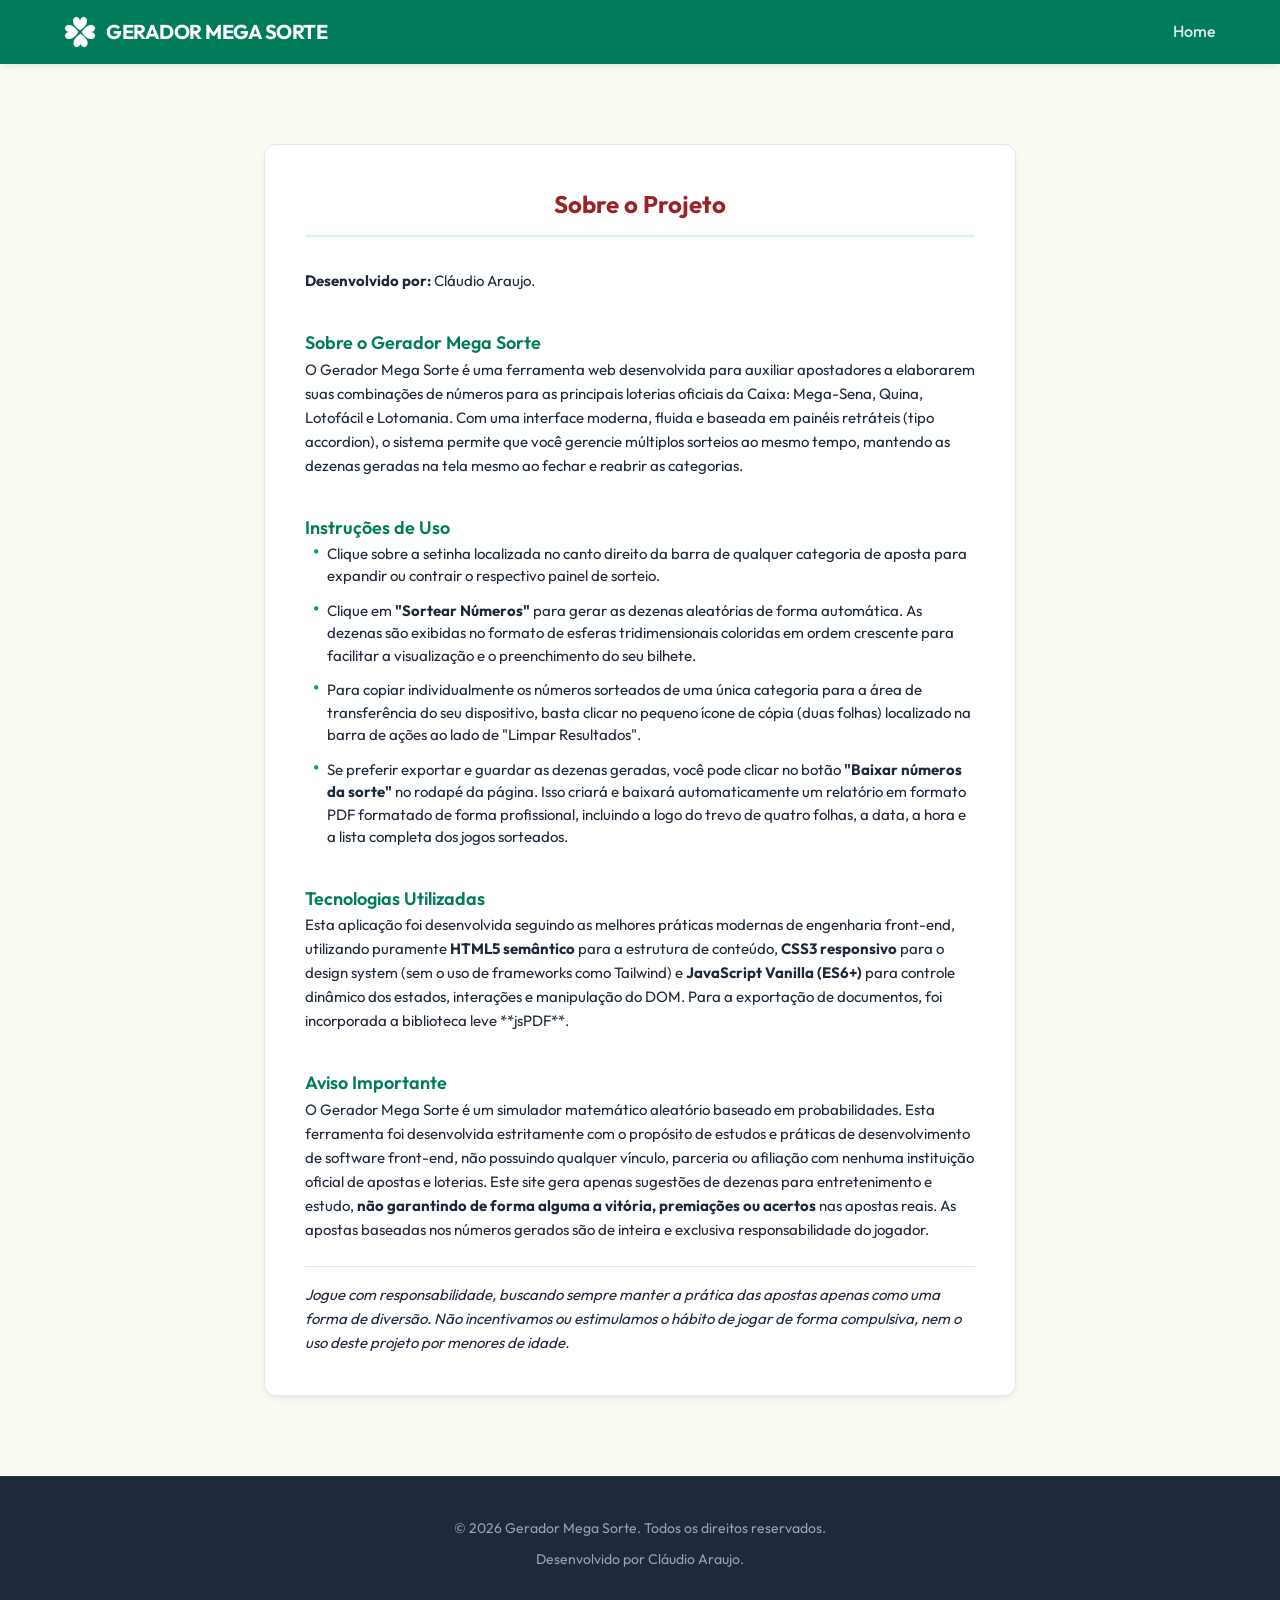
<file: sobre.html>
<!DOCTYPE html>
<html lang="pt-br">

<head>
    <meta charset="UTF-8">
    <meta name="viewport" content="width=device-width, initial-scale=1.0">
    <title>Sobre - Gerador Mega Sorte</title>
    <link rel="preconnect" href="https://fonts.googleapis.com">
    <link rel="preconnect" href="https://fonts.gstatic.com" crossorigin>
    <link href="https://fonts.googleapis.com/css2?family=Outfit:wght@300;400;500;600;700;800;900&display=swap"
        rel="stylesheet">
    <link rel="stylesheet" href="style.css">
</head>

<body>

    <!-- Cabeçalho Principal -->
    <header>
        <div class="menu">
            <a href="index.html" class="logo-container">
                <img src="img/logo.webp" alt="Logo Trevo" class="logo-img">
                <span class="logo-text">GERADOR MEGA SORTE</span>
            </a>
            <nav class="itens">
                <ul>
                    <li><a href="index.html" style="color: inherit; text-decoration: none;">Home</a></li>
                </ul>
            </nav>
        </div>
    </header>

    <div class="corpo">

        <!-- Apresentação do projeto -->
        <section class="sobre-section">
            <div class="sobre-card">
                <h2>Sobre o Projeto</h2>

                <p>
                    <strong>Desenvolvido por:</strong> Cláudio Araujo.
                </p>

                <div>
                    <h3>Sobre o Gerador Mega Sorte</h3>
                    <p>
                        O Gerador Mega Sorte é uma ferramenta web desenvolvida para auxiliar apostadores a elaborarem
                        suas combinações de números para as principais loterias oficiais da Caixa: Mega-Sena, Quina,
                        Lotofácil e Lotomania. Com uma interface moderna, fluida e baseada em painéis retráteis (tipo
                        accordion), o sistema permite que você gerencie múltiplos sorteios ao mesmo tempo, mantendo as
                        dezenas geradas na tela mesmo ao fechar e reabrir as categorias.
                    </p>
                </div>

                <div>
                    <h3>Instruções de Uso</h3>
                    <ul>
                        <li>
                            <span>Clique sobre a setinha localizada no canto direito da barra de qualquer categoria de
                                aposta para expandir ou contrair o respectivo painel de sorteio.</span>
                        </li>
                        <li>
                            <span>Clique em <strong>"Sortear Números"</strong> para gerar as dezenas aleatórias de forma
                                automática. As dezenas são exibidas no formato de esferas tridimensionais coloridas em
                                ordem crescente para facilitar a visualização e o preenchimento do seu bilhete.</span>
                        </li>
                        <li>
                            <span>Para copiar individualmente os números sorteados de uma única categoria para a área de
                                transferência do seu dispositivo, basta clicar no pequeno ícone de cópia (duas folhas)
                                localizado na barra de ações ao lado de "Limpar Resultados".</span>
                        </li>
                        <li>
                            <span>Se preferir exportar e guardar as dezenas geradas, você pode clicar no botão
                                <strong>"Baixar números da sorte"</strong> no rodapé da página. Isso criará e baixará
                                automaticamente um relatório em formato PDF formatado de forma profissional, incluindo a
                                logo do trevo de quatro folhas, a data, a hora e a lista completa dos jogos
                                sorteados.</span>
                        </li>
                    </ul>
                </div>

                <div>
                    <h3>Tecnologias Utilizadas</h3>
                    <p>
                        Esta aplicação foi desenvolvida seguindo as melhores práticas modernas de engenharia front-end,
                        utilizando puramente <strong>HTML5 semântico</strong> para a estrutura de conteúdo, <strong>CSS3
                            responsivo</strong> para o design system (sem o uso de frameworks como Tailwind) e
                        <strong>JavaScript Vanilla (ES6+)</strong> para controle dinâmico dos estados, interações e
                        manipulação do DOM. Para a exportação de documentos, foi incorporada a biblioteca leve
                        **jsPDF**.
                    </p>
                </div>

                <div>
                    <h3>Aviso Importante</h3>
                    <p>
                        O Gerador Mega Sorte é um simulador matemático aleatório baseado em probabilidades. Esta
                        ferramenta foi desenvolvida estritamente com o propósito de estudos e práticas de
                        desenvolvimento de software front-end, não possuindo qualquer vínculo, parceria ou afiliação com
                        nenhuma instituição oficial de apostas e loterias. Este site gera apenas sugestões de dezenas
                        para entretenimento e estudo, <strong>não garantindo de forma alguma a vitória, premiações ou
                            acertos</strong> nas apostas reais. As apostas baseadas nos números gerados são de inteira e
                        exclusiva responsabilidade do jogador.
                    </p>
                </div>

                <div class="footer-info">
                    <p>
                        Jogue com responsabilidade, buscando sempre manter a prática das apostas apenas como uma forma
                        de diversão. Não incentivamos ou estimulamos o hábito de jogar de forma compulsiva, nem o uso
                        deste projeto por menores de idade.
                    </p>
                </div>
            </div>
        </section>

    </div>

    <!-- Rodapé -->
    <footer>
        <p>&copy; 2026 Gerador Mega Sorte. Todos os direitos reservados.</p>
        <p>Desenvolvido por Cláudio Araujo.</p>
    </footer>

</body>

</html>
</file>
<file: style.css>
/* Variáveis visuais */
:root {
    --bg-cream: #faf9f2;
    --primary-green: #009e73;
    --primary-green-dark: #007c5b;
    --primary-green-light: #e6f6f1;
    --accent-red: #9b2226;
    --accent-red-hover: #7b1a1d;
    --text-dark: #1e293b;
    --text-light: #ffffff;
    --text-muted: #64748b;
    --border-color: rgba(0, 158, 115, 0.15);
    --border-radius: 12px;
    --shadow-sm: 0 4px 6px -1px rgba(0, 0, 0, 0.05), 0 2px 4px -1px rgba(0, 0, 0, 0.03);
    --shadow-md: 0 10px 15px -3px rgba(0, 0, 0, 0.08), 0 4px 6px -4px rgba(0, 0, 0, 0.05);
    --shadow-lg: 0 20px 25px -5px rgba(0, 0, 0, 0.1), 0 10px 10px -5px rgba(0, 0, 0, 0.04);
    --transition: all 0.25s cubic-bezier(0.4, 0, 0.2, 1);
}

/* Reset e configurações gerais */
* {
    margin: 0;
    padding: 0;
    box-sizing: border-box;
}

body {
    font-family: 'Outfit', sans-serif;
    background-color: var(--bg-cream);
    color: var(--text-dark);
    line-height: 1.6;
    overflow-x: hidden;
}

/* Menu e cabeçalho */
header {
    background-color: var(--primary-green-dark);
    position: sticky;
    top: 0;
    z-index: 100;
    box-shadow: var(--shadow-sm);
}

.menu {
    display: flex;
    justify-content: space-between;
    align-items: center;
    max-width: 1200px;
    margin: 0 auto;
    padding: 15px 24px;
}

.logo-container {
    display: flex;
    align-items: center;
    gap: 10px;
    text-decoration: none;
}

.logo-img {
    height: 32px;
    width: auto;
}

.logo-text {
    color: var(--text-light);
    font-size: 20px;
    font-weight: 700;
    letter-spacing: -0.5px;
    white-space: nowrap;
}

.itens ul {
    display: flex;
    list-style: none;
    gap: 24px;
}

.itens li {
    color: rgba(255, 255, 255, 0.85);
    font-weight: 500;
    cursor: pointer;
    transition: var(--transition);
    position: relative;
    padding: 4px 0;
}

.itens li::after {
    content: '';
    position: absolute;
    bottom: 0;
    left: 0;
    width: 0;
    height: 2px;
    background-color: var(--text-light);
    transition: var(--transition);
}

.itens li:hover {
    color: var(--text-light);
}

.itens li:hover::after {
    width: 100%;
}

/* Estrutura principal e banner de destaque */
.corpo {
    display: flex;
    flex-direction: column;
    width: 100%;
}

.hero-section {
    display: flex;
    align-items: center;
    justify-content: space-between;
    max-width: 1200px;
    margin: 0 auto;
    padding: 60px 24px;
    gap: 40px;
}

.hero-content {
    flex: 1;
    max-width: 600px;
}

.hero-content h1 {
    font-size: clamp(2.5rem, 5vw, 3.8rem);
    color: var(--accent-red);
    line-height: 1.1;
    font-weight: 800;
    margin-bottom: 24px;
}

.hero-subtitle {
    font-size: clamp(1rem, 2vw, 1.2rem);
    color: var(--primary-green);
    font-weight: 500;
    line-height: 1.5;
}

.hero-image-container {
    flex: 1;
    display: flex;
    justify-content: center;
    align-items: center;
}

.hero-image {
    max-width: 100%;
    height: auto;
    filter: drop-shadow(0 15px 25px rgba(0, 0, 0, 0.15));
    animation: float 4s ease-in-out infinite;
}

/* Animação de flutuação */
@keyframes float {
    0% {
        transform: translateY(0px);
    }

    50% {
        transform: translateY(-10px);
    }

    100% {
        transform: translateY(0px);
    }
}

/* Informações sobre o gerador */
.info-section {
    background-color: var(--primary-green);
    color: var(--text-light);
    padding: 80px 24px;
}

.info-container {
    max-width: 1200px;
    margin: 0 auto;
    display: grid;
    grid-template-columns: 1fr;
    gap: 50px;
}

.info-logo-header {
    display: flex;
    flex-direction: column;
    align-items: center;
    text-align: center;
    margin-bottom: 40px;
}

.info-logo-header img {
    height: 60px;
    margin-bottom: 12px;
}

.info-logo-header h2 {
    font-size: 28px;
    font-weight: 700;
    letter-spacing: -0.5px;
}

.info-grid {
    display: grid;
    grid-template-columns: 1fr;
    gap: 40px;
}

.info-col-left p {
    font-size: 16px;
    line-height: 1.7;
    margin-bottom: 20px;
    opacity: 0.95;
}

.info-col-right h3 {
    font-size: 20px;
    font-weight: 600;
    margin-bottom: 20px;
    border-left: 4px solid var(--bg-cream);
    padding-left: 12px;
}

.info-col-right ul {
    list-style: none;
    display: flex;
    flex-direction: column;
    gap: 16px;
}

.info-col-right li {
    display: flex;
    align-items: flex-start;
    gap: 12px;
    font-size: 15px;
    line-height: 1.5;
    opacity: 0.95;
}

.info-col-right li strong {
    color: #fff;
}

.info-col-right li::before {
    content: '•';
    color: var(--bg-cream);
    font-size: 20px;
    line-height: 1;
}

.info-col-right .call-action {
    margin-top: 30px;
    font-weight: 700;
    font-size: 18px;
    letter-spacing: 0.5px;
}

/* Área de sorteios e apostas */
.sorteio-section {
    max-width: 850px;
    margin: 0 auto;
    padding: 80px 24px;
    width: 100%;
}

.section-title {
    display: flex;
    align-items: center;
    justify-content: center;
    gap: 12px;
    text-align: center;
    font-size: 26px;
    font-weight: 700;
    margin-bottom: 40px;
    color: var(--accent-red);
}

.title-clover {
    height: 1.25em;
    width: auto;
    object-fit: contain;
}

/* Painéis retráteis */
.accordion-item {
    background-color: #ffffff;
    border: 1px solid var(--border-color);
    border-radius: var(--border-radius);
    margin-bottom: 16px;
    overflow: hidden;
    box-shadow: var(--shadow-sm);
    transition: var(--transition);
}

.accordion-item:hover {
    box-shadow: var(--shadow-md);
    transform: translateY(-2px);
}

.accordion-header {
    display: flex;
    justify-content: space-between;
    align-items: center;
    padding: 20px 24px;
    cursor: pointer;
    user-select: none;
    background-color: #ffffff;
    transition: var(--transition);
}

.accordion-header:hover {
    background-color: var(--primary-green-light);
}

.accordion-header-left {
    display: flex;
    align-items: center;
    gap: 12px;
}

.game-icon {
    width: 24px;
    height: 24px;
    fill: var(--primary-green);
}

.accordion-header h3 {
    font-size: 18px;
    font-weight: 600;
    color: var(--text-dark);
}

.accordion-arrow {
    width: 20px;
    height: 20px;
    fill: var(--text-muted);
    transition: transform 0.3s cubic-bezier(0.4, 0, 0.2, 1);
}

.accordion-item.active {
    border-color: var(--primary-green);
}

.accordion-item.active .accordion-header {
    background-color: var(--primary-green-light);
    border-bottom: 1px solid var(--border-color);
}

.accordion-item.active .accordion-arrow {
    transform: rotate(180deg);
    fill: var(--primary-green);
}

.accordion-content {
    max-height: 0;
    overflow: hidden;
    transition: max-height 0.35s cubic-bezier(0.4, 0, 0.2, 1);
    background-color: #ffffff;
}

.accordion-content-inner {
    padding: 24px;
    display: flex;
    flex-direction: column;
    gap: 20px;
}

/* Botões dos painéis */
.panel-actions {
    display: flex;
    gap: 12px;
    flex-wrap: wrap;
    align-items: center;
    position: relative;
}

.btn {
    padding: 10px 20px;
    font-size: 14px;
    font-weight: 600;
    border-radius: 8px;
    cursor: pointer;
    transition: var(--transition);
    display: inline-flex;
    align-items: center;
    justify-content: center;
    gap: 8px;
    border: none;
    outline: none;
}

.btn-primary {
    background-color: var(--primary-green);
    color: var(--text-light);
}

.btn-primary:hover {
    background-color: var(--primary-green-dark);
    transform: translateY(-1px);
}

.btn-primary:active {
    transform: translateY(0);
}

.btn-secondary {
    background-color: #f1f5f9;
    color: var(--text-muted);
    border: 1px solid #e2e8f0;
}

.btn-secondary:hover {
    background-color: #e2e8f0;
    color: var(--text-dark);
}

/* Área onde aparecem os números */
.display-container {
    display: flex;
    align-items: center;
    background-color: #f8fafc;
    border: 1px dashed var(--primary-green);
    border-radius: 8px;
    padding: 16px 20px;
    min-height: 80px;
    position: relative;
}

.display-numbers {
    display: flex;
    flex-wrap: wrap;
    gap: 10px;
    align-items: center;
    flex-grow: 1;
}

.no-numbers {
    color: var(--text-muted);
    font-style: italic;
    font-size: 14px;
}

/* Bolinhas do sorteio */
.lottery-ball {
    width: 42px;
    height: 42px;
    background: radial-gradient(circle at 30% 30%, #ffffff 0%, #f1f5f9 20%, #cbd5e1 80%, #94a3b8 100%);
    border: 1px solid #cbd5e1;
    border-radius: 50%;
    display: flex;
    align-items: center;
    justify-content: center;
    font-size: 16px;
    font-weight: 700;
    color: var(--text-dark);
    box-shadow: var(--shadow-sm);
    animation: popIn 0.3s cubic-bezier(0.175, 0.885, 0.32, 1.275) both;
}

.lottery-ball.megasena {
    background: radial-gradient(circle at 30% 30%, #34d399 0%, #10b981 60%, #047857 100%);
    color: #fff;
    border: none;
}

.lottery-ball.quina {
    background: radial-gradient(circle at 30% 30%, #f87171 0%, #ef4444 60%, #b91c1c 100%);
    color: #fff;
    border: none;
}

.lottery-ball.lotofacil {
    background: radial-gradient(circle at 30% 30%, #c084fc 0%, #a855f7 60%, #7e22ce 100%);
    color: #fff;
    border: none;
}

.lottery-ball.lotomania {
    background: radial-gradient(circle at 30% 30%, #fbbf24 0%, #f59e0b 60%, #b45309 100%);
    color: #fff;
    border: none;
}

@keyframes popIn {
    0% {
        transform: scale(0.6);
        opacity: 0;
    }

    100% {
        transform: scale(1);
        opacity: 1;
    }
}

/* Botão para copiar números */
.btn-copy-individual {
    display: none;
    padding: 9px 12px;
}

.btn-copy-individual.visible {
    display: inline-flex;
}

.btn-copy-individual svg {
    width: 18px;
    height: 18px;
    fill: currentColor;
}

/* Botão principal de baixar PDF */
.global-actions {
    display: flex;
    justify-content: center;
    margin-top: 30px;
}

.btn-global {
    width: 100%;
    max-width: 400px;
    padding: 16px 24px;
    font-size: 16px;
    font-weight: 700;
    text-transform: uppercase;
    letter-spacing: 0.5px;
    background-color: #f59e0b;
    color: var(--text-light);
    border-radius: var(--border-radius);
}

.btn-global:hover {
    background-color: #d97706;
    transform: translateY(-2px);
}

.btn-global:active {
    transform: translateY(0);
}

/* Mensagem flutuante de confirmação */
.tooltip-feedback {
    position: absolute;
    top: calc(100% + 8px);
    right: 0;
    background-color: #f1f5f9;
    color: var(--text-dark);
    border: 1px solid #cbd5e1;
    font-size: 12px;
    font-weight: 600;
    padding: 6px 12px;
    border-radius: 6px;
    pointer-events: none;
    animation: fadeOutTooltip 1.5s forwards;
    z-index: 100;
    white-space: nowrap;
    box-shadow: var(--shadow-md);
}

@keyframes fadeOutTooltip {
    0% {
        opacity: 0;
        transform: translateY(-5px);
    }

    15% {
        opacity: 1;
        transform: translateY(0px);
    }

    85% {
        opacity: 1;
    }

    100% {
        opacity: 0;
        transform: translateY(5px);
    }
}

/* Rodapé */
footer {
    background-color: #1e293b;
    color: #94a3b8;
    text-align: center;
    padding: 40px 24px;
    font-size: 14px;
    border-top: 1px solid rgba(255, 255, 255, 0.05);
}

footer p {
    margin-bottom: 8px;
}

/* Ajustes para telas maiores */
@media (min-width: 768px) {
    .info-container {
        grid-template-columns: 1fr;
    }

    .info-grid {
        grid-template-columns: 1.2fr 1fr;
        gap: 60px;
    }

    .info-col-right h3 {
        margin-top: 0;
    }
}

@media (min-width: 1024px) {
    .hero-section {
        padding: 80px 24px;
        flex-direction: row;
    }

    .hero-content {
        text-align: left;
    }
}

@media (max-width: 1023px) {
    .hero-section {
        flex-direction: column-reverse;
        text-align: center;
        padding: 40px 24px;
    }

    .hero-content {
        max-width: 100%;
    }

    .hero-image-container {
        max-width: 400px;
        width: 100%;
        margin-bottom: 20px;
    }
}

/* Ajustes para telas pequenas de celular */
@media (max-width: 480px) {
    .logo-text {
        font-size: clamp(12px, 4.3vw, 16px);
    }

    .logo-img {
        height: 24px;
    }

    .menu {
        padding: 10px 14px;
        gap: 8px;
    }

    .itens ul {
        gap: 12px;
    }

    .panel-actions {
        display: flex;
        flex-direction: row;
        flex-wrap: nowrap;
        gap: 8px;
        width: 100%;
    }

    .panel-actions .btn {
        flex: 1;
        padding: 10px 8px;
        font-size: 11px;
        white-space: nowrap;
        letter-spacing: -0.2px;
    }

    .panel-actions .btn-copy-individual {
        flex: 0 0 auto;
        padding: 10px 10px;
    }
}

/* Estilos da página sobre o projeto */
.sobre-section {
    max-width: 800px;
    margin: 0 auto;
    padding: 80px 24px;
    width: 100%;
}

.sobre-card {
    background-color: #ffffff;
    border: 1px solid var(--border-color);
    border-radius: var(--border-radius);
    padding: 40px;
    box-shadow: var(--shadow-sm);
    display: flex;
    flex-direction: column;
    gap: 24px;
}

.sobre-card h2 {
    color: var(--accent-red);
    font-size: 24px;
    font-weight: 700;
    border-bottom: 2px solid var(--border-color);
    padding-bottom: 12px;
    margin-bottom: 8px;
    text-align: center;
}

.sobre-card h3 {
    color: var(--primary-green-dark);
    font-size: 18px;
    font-weight: 600;
    margin-top: 12px;
}

.sobre-card p {
    font-size: 15px;
    color: var(--text-dark);
    line-height: 1.6;
}

.sobre-card ul {
    list-style: none;
    display: flex;
    flex-direction: column;
    gap: 12px;
    padding-left: 8px;
}

.sobre-card li {
    font-size: 15px;
    display: flex;
    align-items: flex-start;
    gap: 8px;
    line-height: 1.5;
}

.sobre-card li::before {
    content: '•';
    color: var(--primary-green);
    font-weight: bold;
    font-size: 18px;
    line-height: 1;
}

.sobre-card .footer-info {
    font-size: 13px;
    color: var(--text-muted);
    border-top: 1px solid #e2e8f0;
    padding-top: 16px;
    font-style: italic;
    line-height: 1.5;
}
</file>
